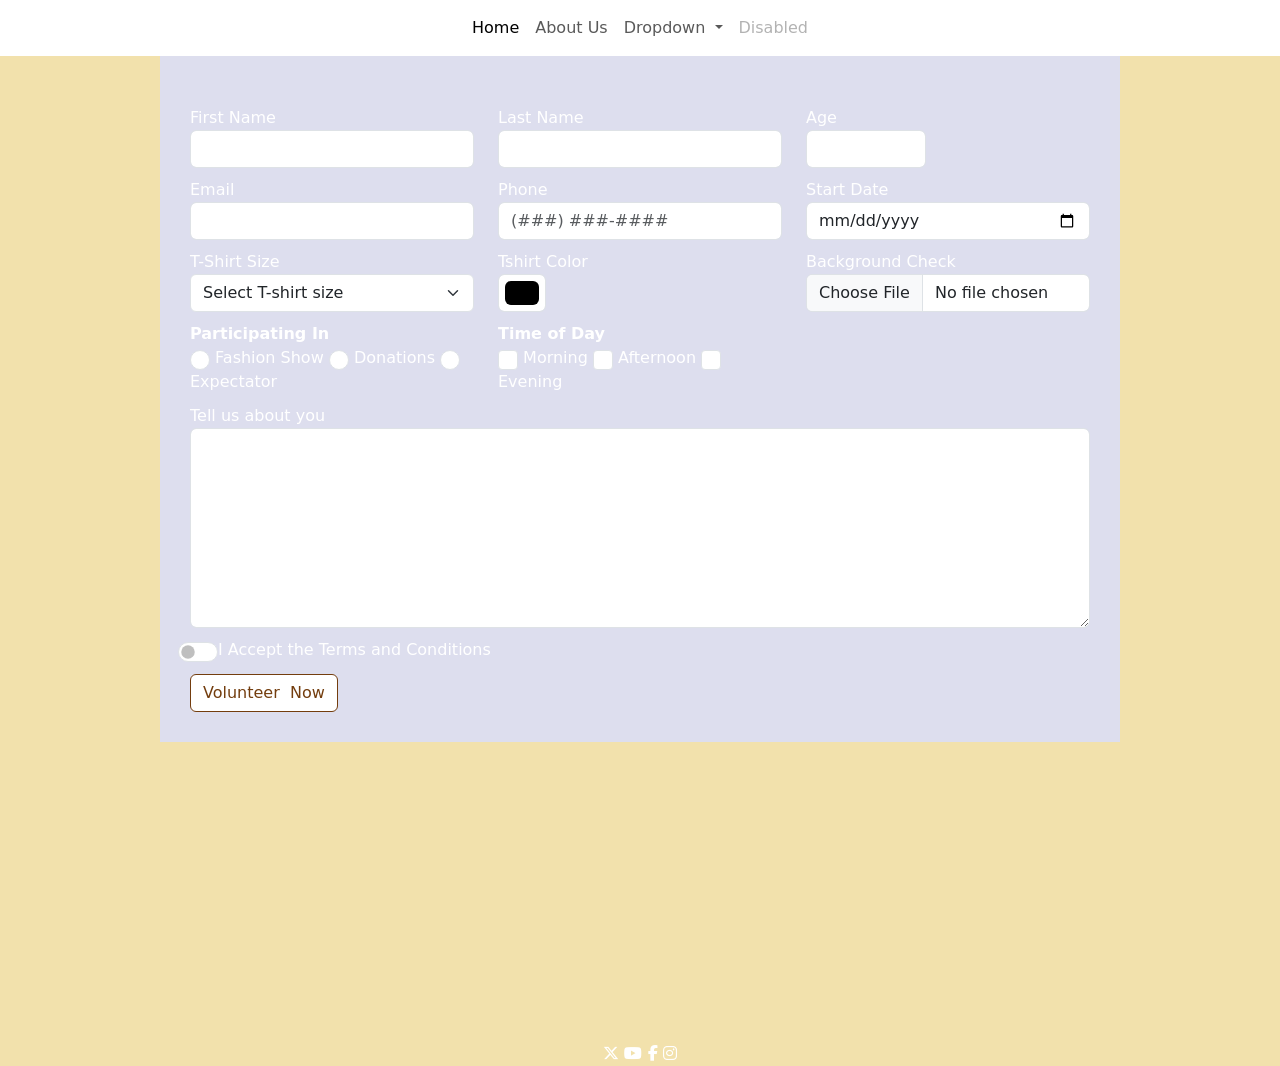
<file: form.html>
<!DOCTYPE html>
<html lang="en">
  <head>
    <meta charset="UTF-8" />
    <meta name="viewport" content="width=device-width, initial-scale=1.0" />
    <title>The Crumb Theory</title>

    <!-- Bootstrap CDN CSS -->
    <link href="https://cdn.jsdelivr.net/npm/bootstrap@5.3.3/dist/css/bootstrap.min.css" rel="stylesheet" integrity="sha384-QWTKZyjpPEjISv5WaRU9OFeRpok6YctnYmDr5pNlyT2bRjXh0JMhjY6hW+ALEwIH" crossorigin="anonymous" />

    <!-- Font Awesome CDN CSS -->
    <link rel="stylesheet" href="https://cdnjs.cloudflare.com/ajax/libs/font-awesome/6.7.2/css/all.min.css" integrity="sha512-Evv84Mr4kqVGRNSgIGL/F/aIDqQb7xQ2vcrdIwxfjThSH8CSR7PBEakCr51Ck+w+/U6swU2Im1vVX0SVk9ABhg==" crossorigin="anonymous" referrerpolicy="no-referrer" />

    <!-- Local CSS -->
    <link href="css/form.css" rel="stylesheet" />

     <!-- Local CSS -->
    <link href="css/styles.css" rel="stylesheet" />
    
    <style>
      h1 {
        display: none;
      }
    </style>
  </head>
  <body>
    <!-- begin header -->
    <header-component></header-component>
    <!-- end header -->

    <main>
      <!-- Begin Form -->
      <div class="web-form">
        <form class="needs-validation" data-netlify="true" novalidate>
          <div class="row">
            <!-- first name -->
            <div class="col-12 col-xxs-12 col-xs-12 col-md-4 col-lg-4 col-xl-4 col-xxl-4">
              <label for="first-name">First Name</label>
              <input type="text" id="first-name" name="firstName" class="form-control" />
            </div>

            <!-- last name -->
            <div class="col-12 col-xxs-12 col-xs-12 col-md-4 col-lg-4 col-xl-4 col-xxl-4">
              <label for="last-name">Last Name</label>
              <input type="text" id="last-name" name="lastName" class="form-control" />
            </div>

            <!-- Age - number -->
            <div class="col-12 col-xxs-12 col-xs-12 col-md-4 col-lg-4 col-xl-4 col-xxl-4">
              <label for="age">Age</label>
              <input type="number" name="age" id="age" min="18" max="120" class="form-control" />
            </div>

            <!-- Email - email -->
            <div class="col-12 col-xxs-12 col-xs-12 col-md-4 col-lg-4 col-xl-4 col-xxl-4">
              <label for="email">Email</label>
              <input type="email" name="email" id="email" class="form-control" />
            </div>

            <!-- phone -->
            <div class="col-12 col-xxs-12 col-xs-12 col-md-4 col-lg-4 col-xl-4 col-xxl-4">
              <label for="phone">Phone</label>
              <input type="text" name="phone" id="phone" placeholder="(###) ###-####" class="form-control" />
            </div>

            <!-- Start Date - date -->
            <div class="col-12 col-xxs-12 col-xs-12 col-md-4 col-lg-4 col-xl-4 col-xxl-4">
              <label for="start-date">Start Date</label>
              <input type="date" id="start-date" name="startDate" required class="form-control" />
            </div>

            <!-- Tshirt - Select field -->
            <div class="col-12 col-xxs-12 col-xs-12 col-md-4 col-lg-4 col-xl-4 col-xxl-4">
              <label for="t-shirt">T-Shirt Size</label>
              <select id="t-shirt" required class="form-select">
                <option value="">Select T-shirt size</option>
                <option value="XXS">XXS</option>
                <option value="XS">XS</option>
                <option value="S">S</option>
                <option value="M">M</option>
                <option value="L">L</option>
                <option value="XL">XL</option>
                <option value="XXL">XXL</option>
                <option value="CUSTOM">CUSTOM</option>
              </select>
              <input type="text" id="custom" name="custom" placeholder="Please input a custom size" disabled class="form-control" />
            </div>

            <!-- Tshirt Color - Color-->
            <div class="col-12 col-xxs-12 col-xs-12 col-md-4 col-lg-4 col-xl-4 col-xxl-4">
              <label for="color">Tshirt Color</label>
              <input type="color" name="color" id="color" class="form-control form-control-color" />
            </div>

            <!-- Backgroun Check - Upload file -->
            <div class="col-12 col-xxs-12 col-xs-12 col-md-4 col-lg-4 col-xl-4 col-xxl-4">
              <label for="background-check">Background Check</label>
              <input type="file" id="background-check" accept=".pdf" class="form-control" />
            </div>

            <!-- Participating In - Radio Buttons -->
            <div class="col-12 col-xxs-12 col-xs-12 col-md-4 col-lg-4 col-xl-4 col-xxl-4">
              <strong>Participating In</strong><br />

              <input type="radio" name="participation" id="fashion-show" value="Fashion Show" required class="form-check-input radio" />
              <label for="fashion-show">Fashion Show</label>

              <input type="radio" name="participation" id="donations" value="Donations" required class="form-check-input radio" />
              <label for="donations">Donations</label>

              <input type="radio" name="participation" id="expectator" value="Expectator" required class="form-check-input radio" />
              <label for="expectator">Expectator</label>
            </div>

            <!-- Time of Day - Checkbox Fields -->
            <div class="col-12 col-xxs-12 col-xs-12 col-md-4 col-lg-4 col-xl-4 col-xxl-4">
              <strong>Time of Day</strong><br />

              <input type="checkbox" name="timeOfDay" id="time-of-day-morning" value="Morning" required class="form-check-input checkbox timeOfDay" />
              <label for="time-of-day-morning">Morning</label>

              <input type="checkbox" name="timeOfDay" id="time-of-day-afternoon" value="Afternoon" required class="form-check-input checkbox timeOfDay" />
              <label for="time-of-day-afternoon">Afternoon</label>

              <input type="checkbox" name="timeOfDay" id="time-of-day-evening" value="Evening" required class="form-check-input checkbox timeOfDay" />
              <label for="time-of-day-evening">Evening</label>
            </div>

            <!-- Comments -->
            <div class="col-12">
              <label for="about-you">Tell us about you</label><br />
              <textarea name="about-you" id="about-you" class="form-control"></textarea>
            </div>

            <!-- Terms and Conditions - Checkbox with toggle switch-->
            <div class="col-12 form-check form-switch">
              <input required type="checkbox" name="terms" id="terms-and-conditions" value="Yes" class="form-check-input checkbox" />
              <label for="terms-and-conditions">I Accept the Terms and Conditions</label>
            </div>

            <!-- submit button -->
            <div class="col-12">
              <input type="submit" id="submit" name="submit" value="Volunteer  Now" class="submit btn btn-primary" />
            </div>
          </div>
        </form>
      </div>
      <!-- End Form -->
    </main>

    <!-- begin footer -->
    <footer-component></footer-component>
    <!-- end footer -->
    <section>
      <!-- Bootstrap CDN JS -->
      <script src="https://cdn.jsdelivr.net/npm/bootstrap@5.3.3/dist/js/bootstrap.bundle.min.js" integrity="sha384-YvpcrYf0tY3lHB60NNkmXc5s9fDVZLESaAA55NDzOxhy9GkcIdslK1eN7N6jIeHz" crossorigin="anonymous"></script>

      <!-- Local JS File with Header -->
      <script src="js/header.js"></script>

      <!-- Local JS File with Footer -->
      <script src="js/footer.js"></script>

      <!-- local js file for form -->
      <script src="js/form.js"></script>
    </section>
  </body>
</html>
</file>
<file: css/form.css>
@import 'global.css';
@import 'main.css';

.web-form {
    width: 75%;
    position: relative;
    margin: auto;
    background-color: #dddeee;
    padding: 30px;
    margin-bottom: 300px;
}

.web-form div {
    margin-top: 10px;
}

#age {
    width: 120px;
}

#custom {
    margin-top: 5px;
    display: none;
}

#terms-and-conditions {
    width: 40px !important;
    height: 20px !important;
}

#about-you {
    width: 100%;
    height: 200px;
}

.radio, .checkbox {
    width: 20px !important;
    height: 20px !important;
}

.submit {
    border-color: var(--secondaryColor) !important;
    background-color:  #ffffff;
    color: var(--secondaryColor) !important;
}

.submit:hover {
    background-color:  #ffffff;
    color: #000000;
}
</file>
<file: css/styles.css>
@import url('https://fonts.googleapis.com/css2?family=Bricolage+Grotesque:opsz,wght@12..96,200..800&display=swap');

@import url('global.css');

body {
    background-color: var(--primaryColor);
    color: #ffffff;
}



.montserrat-imed {
    font-family: "Montserrat", sans-serif;
    font-optical-sizing: auto;
    font-weight: bold;
    font-style: normal;
}
</file>
